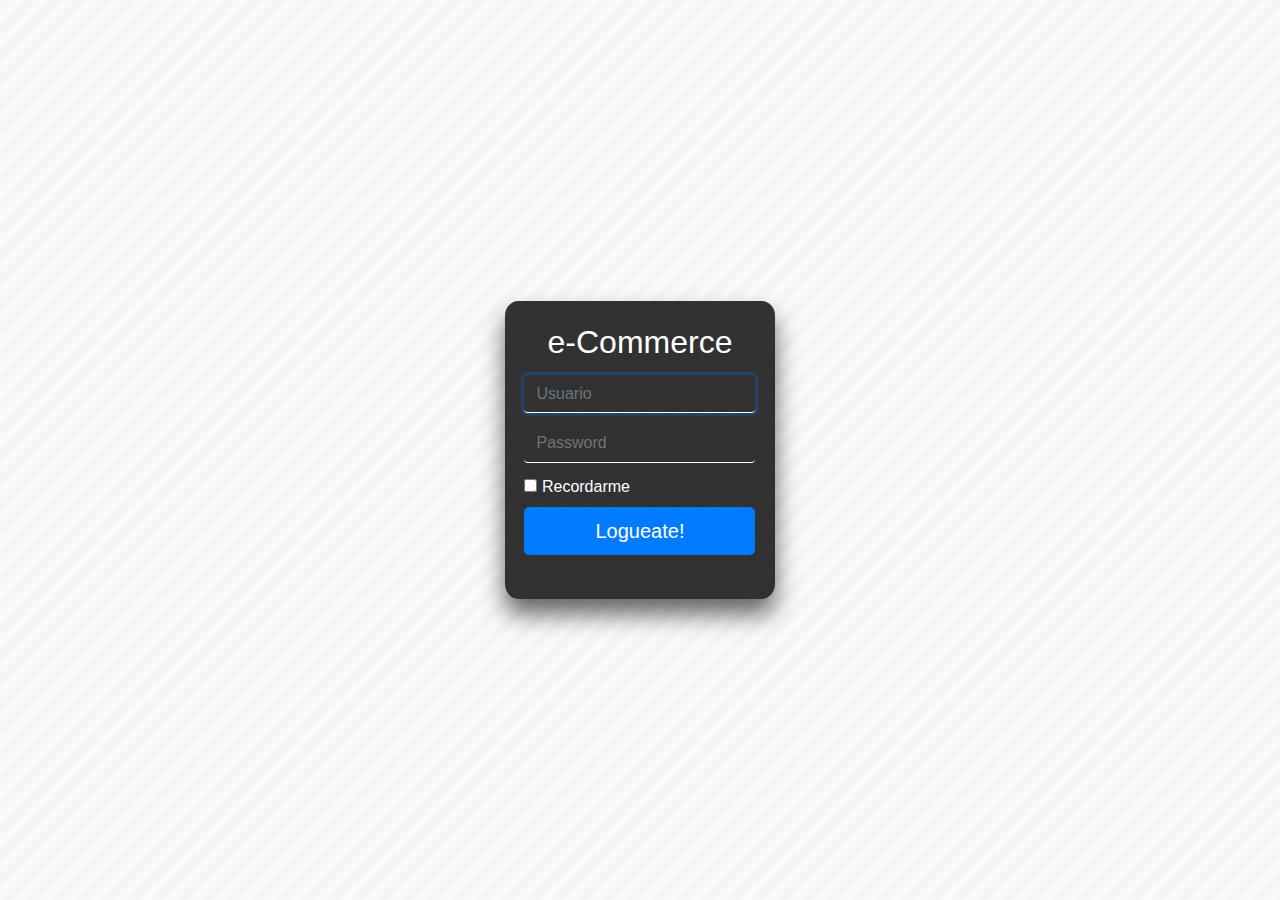
<file: index.html>
<!DOCTYPE html>
<!-- saved from url=(0049)https://getbootstrap.com/docs/4.3/examples/album/ -->
<html lang="en">

<head>
  <meta http-equiv="Content-Type" content="text/html; charset=UTF-8">
  <meta name="viewport" content="width=device-width, initial-scale=1, shrink-to-fit=no">
  <meta name="description" content="">
  <title>eMercado - Todo lo que busques está aquí</title>
  <link rel="shortcut icon" type="image/x-icon" href="favicon.ico">

  <link rel="canonical" href="https://getbootstrap.com/docs/4.3/examples/album/">
  <link href="https://fonts.googleapis.com/css?family=Raleway:300,300i,400,400i,700,700i,900,900i" rel="stylesheet">

  <!-- Google Auth -->
  <script src="https://apis.google.com/js/platform.js" async defer></script>
  <meta name="google-signin-client_id" content="207878285034-a4b2l36mtlsr2lq2bp55qqofasdkmn3q.apps.googleusercontent.com">

  <!-- Bootstrap core CSS -->
  <link href="css/bootstrap.min.css" rel="stylesheet">
  <link href="css/loginStyles.css" rel="stylesheet">

</head>
<body>
  <div class="container-fluid bg">
    <div class="row">
      <div class="col-md-4 col-sm-4 col-sx-12"></div>
      <div class="col-md-4 col-sm-4 col-sx-12">
        <div id="centerLogin">
          <form class="form-signin">
            <h2>e-Commerce</h2>
            <label for="user" class="sr-only">Usuario</label>
            <input type="text" id="user" class="form-control" placeholder="Usuario" required autofocus>
            <label for="pass" class="sr-only">Password</label>
            <input type="password" id="pass" class="form-control" placeholder="Password" required>
            <div class="checkbox mb-3">
              <label>
                <input type="checkbox" value="remember-me"> Recordarme
              </label>
              <button class="btn btn-lg btn-primary btn-block" type="submit">Logueate!</button>
            <div class="g-signin2 d-flex justify-content-center mt-2" data-onsuccess="onSignIn" data-theme="dark"></div>
          </form>
          </div>
        </div>     
      </div>
      <div class="col-md-4 col-sm-4 col-sx-12"></div>   
      </div>
    </div>
  </div>
  <script src="js/jquery-3.4.1.min.js"></script>
  <script src="js/init.js"></script>
  <script src="js/login.js"></script>
</body>
</html>
</file>
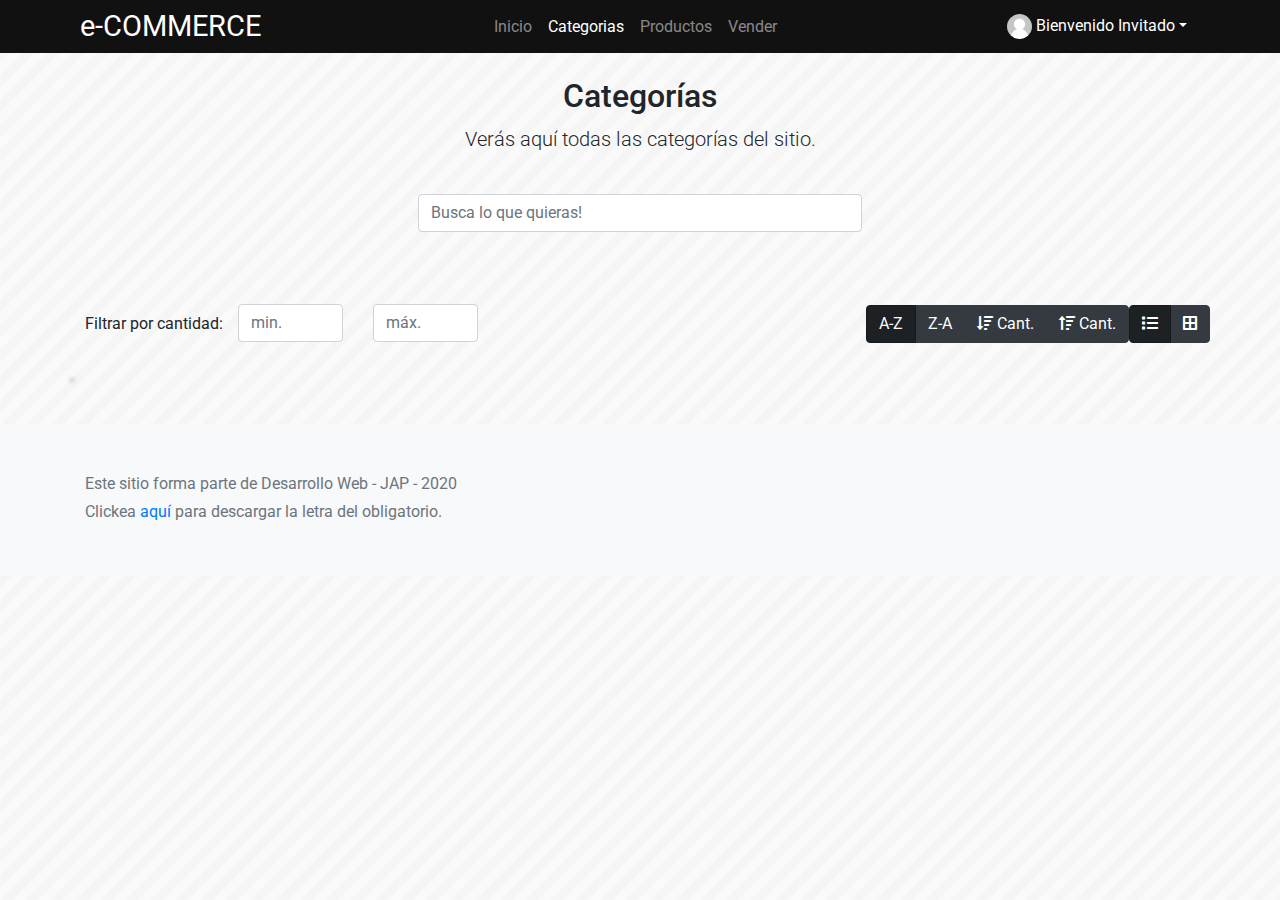
<file: categories.html>
<!DOCTYPE html>
<!-- saved from url=(0049)https://getbootstrap.com/docs/4.3/examples/album/ -->
<html lang="en">

<head>
  <meta http-equiv="Content-Type" content="text/html; charset=UTF-8">
  <meta name="viewport" content="width=device-width, initial-scale=1, shrink-to-fit=no">
  <meta name="description" content="">
  <title>eMercado - Todo lo que busques está aquí</title>
  <link rel="shortcut icon" type="image/x-icon" href="favicon.ico">

  <link rel="canonical" href="https://getbootstrap.com/docs/4.3/examples/album/">
  <link href="https://fonts.googleapis.com/css?family=Raleway:300,300i,400,400i,700,700i,900,900i" rel="stylesheet">
  <link href="css/font-awesome.min.css" rel="stylesheet">

  <!-- Google Auth -->
  <script src="https://apis.google.com/js/platform.js" async defer></script>
  <meta name="google-signin-client_id"
    content="207878285034-a4b2l36mtlsr2lq2bp55qqofasdkmn3q.apps.googleusercontent.com">

  <link href="css/bootstrap.min.css" rel="stylesheet">
  <link href="css/styles.css" rel="stylesheet">
</head>

<body>
  <header id="header" class="d-flex justify-content-around sticky-top site-header">
    <nav id="navbar" class="navbar navbar-expand-lg navbar-dark bg-dark pl-0 pt-0 pr-0 pb-0">
    </nav>
  </header>
  <main role="main" class="pb-5">
    <div class="container">
      <div class="text-center p-4">
        <h2>Categorías</h2>
        <p class="lead">Verás aquí todas las categorías del sitio.</p>
      </div>
    </div>
    <div class="container">
      <div class="pl-0 d-flex justify-content-center">
        <input class="form-control" type="search" id="searchBar" style="width:40%" placeholder="Busca lo que quieras!"></input>
      </div>
      <br>
      <div class="row justify-content-around mb-2">
        <div class="row col-lg-6 col-md-12 col-sm-12 pt-5">
          <p class="font-weight-normal text-right my-2">Filtrar por cantidad: </p>
          <div class="col-3">
            <input class="form-control" type="number" placeholder="min." id="rangeFilterCountMin">
          </div>
          <div class="col-3">
            <input class="form-control" type="number" placeholder="máx." id="rangeFilterCountMax">
          </div>
          <div class="col-3">
            <div class="btn-group" role="group">
              <button class="btn btn-link btn-sm my-1" id="clearRangeFilter" style="display:none;"><i class="fa fa-times-circle fa-lg" id="filterButton"></i></button>
            </div>
          </div>
        </div>
        <div class="row col-lg-6 col-md-12 col-sm-12 justify-content-end align-items-center pt-4 pr-0">
          <div class="btn-group btn-group-toggle" data-toggle="buttons">
            <label class="btn btn-dark active" id="sortAsc">
              <input type="radio" name="options" autocomplete="off" checked>A-Z
            </label>
            <label class="btn btn-dark" id="sortDesc">
              <input type="radio" name="options" autocomplete="off">Z-A
            </label>
            <label class="btn btn-dark" id="sortDescByCount">
              <input type="radio" name="options" autocomplete="off"><i class="fas fa-sort-amount-down mr-1"></i>Cant.
            </label>
            <label class="btn btn-dark" id="sortAscByCount">
              <input type="radio" name="options" autocomplete="off"><i class="fas fa-sort-amount-up mr-1"></i>Cant.
            </label>
          </div>
          <div class="btn-group btn-group-toggle" data-toggle="buttons">
            <label class="btn btn-dark active" id="sortList">
              <input type="radio" name="options" autocomplete="off"><i class="fas fa-list"></i>
            </label>
            <label class="btn btn-dark" id="sortGrid">
              <input type="radio" name="options" autocomplete="off"><i class="fas fa-border-all"></i>
            </label>
          </div>
        </div>
      </div>
    </div>
    <div class="container">
      <div class="row">
        <div class="containerList container-info" id="cat-list-container">
        </div>
      </div>
    </div>
  </main>
  <footer class="text-muted bg-light">
    <div class="container">
      <p class="float-right">
        <a id="top"></a>
      </p>
      <p>Este sitio forma parte de Desarrollo Web - JAP - 2020</p>
      <p>Clickea <a target="_blank" href="Letra.pdf">aquí</a> para descargar la letra del obligatorio.</p>
    </div>
  </footer>
  <div id="spinner-wrapper">
    <div class="lds-ring">
      <div></div>
      <div></div>
      <div></div>
      <div></div>
    </div>
  </div>
  <script src="js/jquery-3.4.1.min.js"></script>
  <script src="js/bootstrap.bundle.min.js"></script>
  <script src="js/init.js"></script>
  <script src="js/categories.js"></script>
  <script src="js/navbar.js"></script>
</body>

</html>
</file>
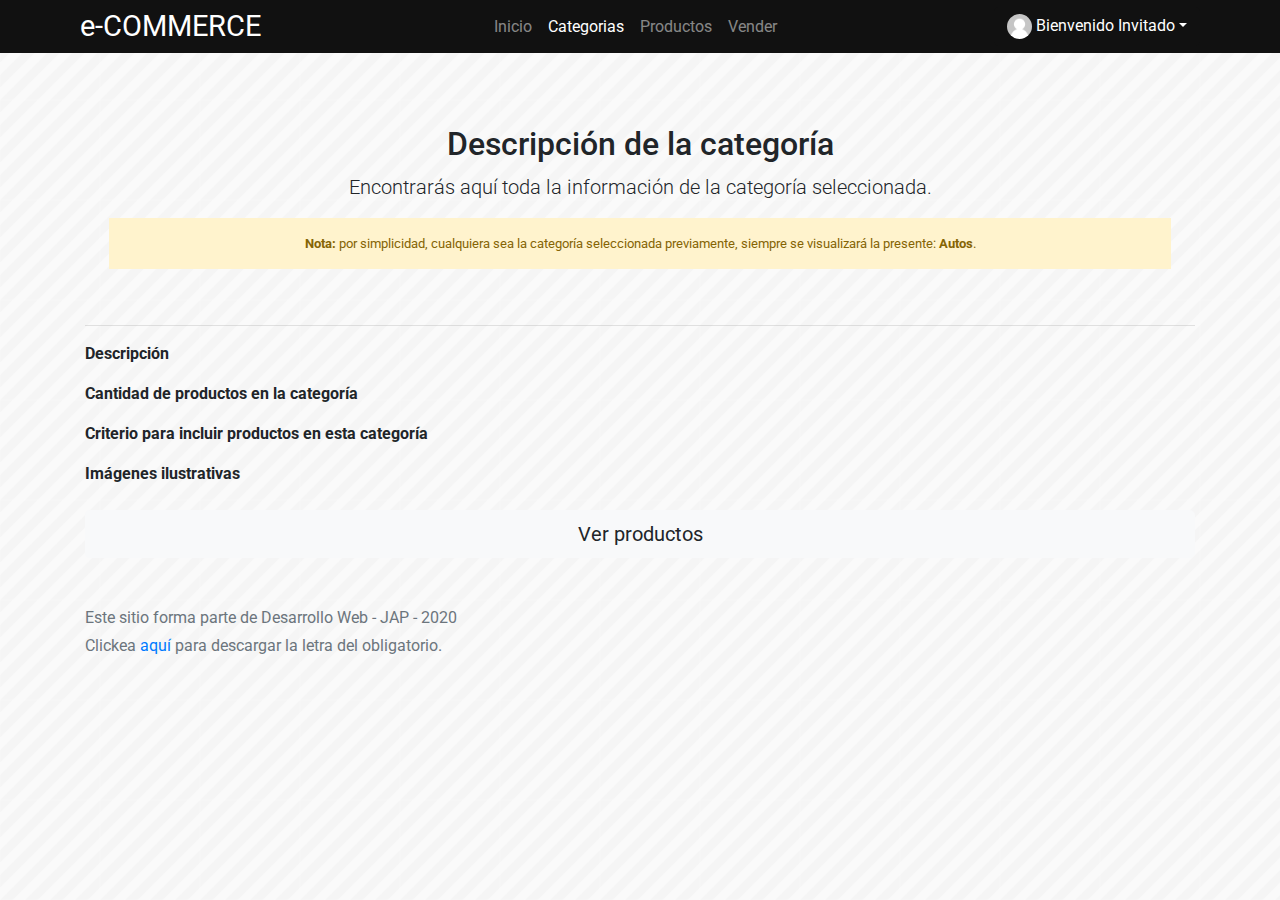
<file: category-info.html>
<!DOCTYPE html>
<!-- saved from url=(0049)https://getbootstrap.com/docs/4.3/examples/album/ -->
<html lang="en">

<head>
  <meta http-equiv="Content-Type" content="text/html; charset=UTF-8">
  <meta name="viewport" content="width=device-width, initial-scale=1, shrink-to-fit=no">
  <meta name="description" content="">
  <title>eMercado - Todo lo que busques está aquí</title>
  <link rel="shortcut icon" type="image/x-icon" href="favicon.ico">

  <link rel="canonical" href="https://getbootstrap.com/docs/4.3/examples/album/">
  <link href="https://fonts.googleapis.com/css?family=Raleway:300,300i,400,400i,700,700i,900,900i" rel="stylesheet">
  <!-- Bootstrap core CSS -->
  <link href="css/bootstrap.min.css" rel="stylesheet">
  <link href="css/styles.css" rel="stylesheet">
</head>

<body>
  <header id="header" class="d-flex justify-content-around sticky-top site-header">
    <nav id="navbar" class="navbar navbar-expand-lg navbar-dark bg-dark pl-0 pt-0 pr-0 pb-0">
    </nav>
  </header>
  <main role="main">
    <div class="container mt-5">
      <div class="text-center p-4">
        <h2>Descripción de la categoría</h2>
        <p class="lead">Encontrarás aquí toda la información de la categoría seleccionada.</p>
        <p class="small alert-warning py-3"><strong>Nota: </strong>por simplicidad, cualquiera sea la categoría
          seleccionada previamente, siempre se visualizará la presente: <strong>Autos</strong>.</p>
      </div>
      <h3 id="categoryName"></h3>
      <hr class="my-3">
      <dl>
        <dt>Descripción</dt>
        <dd>
          <p id="categoryDescription"></p>
        </dd>

        <dt>Cantidad de productos en la categoría</dt>
        <dd>
          <p id="productCount"></p>
        </dd>

        <dt>Criterio para incluir productos en esta categoría</dt>
        <dd>
          <p id="productCriteria"></p>
        </dd>

        <dt>Imágenes ilustrativas</dt>
        <dd>
          <div class="row text-center text-lg-left pt-2" id="productImagesGallery">
          </div>
        </dd>
      </dl>
      <a type="button" class="btn btn-light btn-lg btn-block" href="products.html">Ver productos</a>
    </div>
  </main>
  <footer class="text-muted">
    <div class="container">
      <p class="float-right">
        <a id="top"></a>
      </p>
      <p>Este sitio forma parte de Desarrollo Web - JAP - 2020</p>
      <p>Clickea <a target="_blank" href="Letra.pdf">aquí</a> para descargar la letra del obligatorio.</p>
    </div>
  </footer>
  <div id="spinner-wrapper">
    <div class="lds-ring">
      <div></div>
      <div></div>
      <div></div>
      <div></div>
    </div>
  </div>
  <script src="js/jquery-3.4.1.min.js"></script>
  <script src="js/bootstrap.bundle.min.js"></script>
  <script src="js/init.js"></script>
  <script src="js/category-info.js"></script>
  <script src="js/navbar.js"></script>
</body>

</html>
</file>
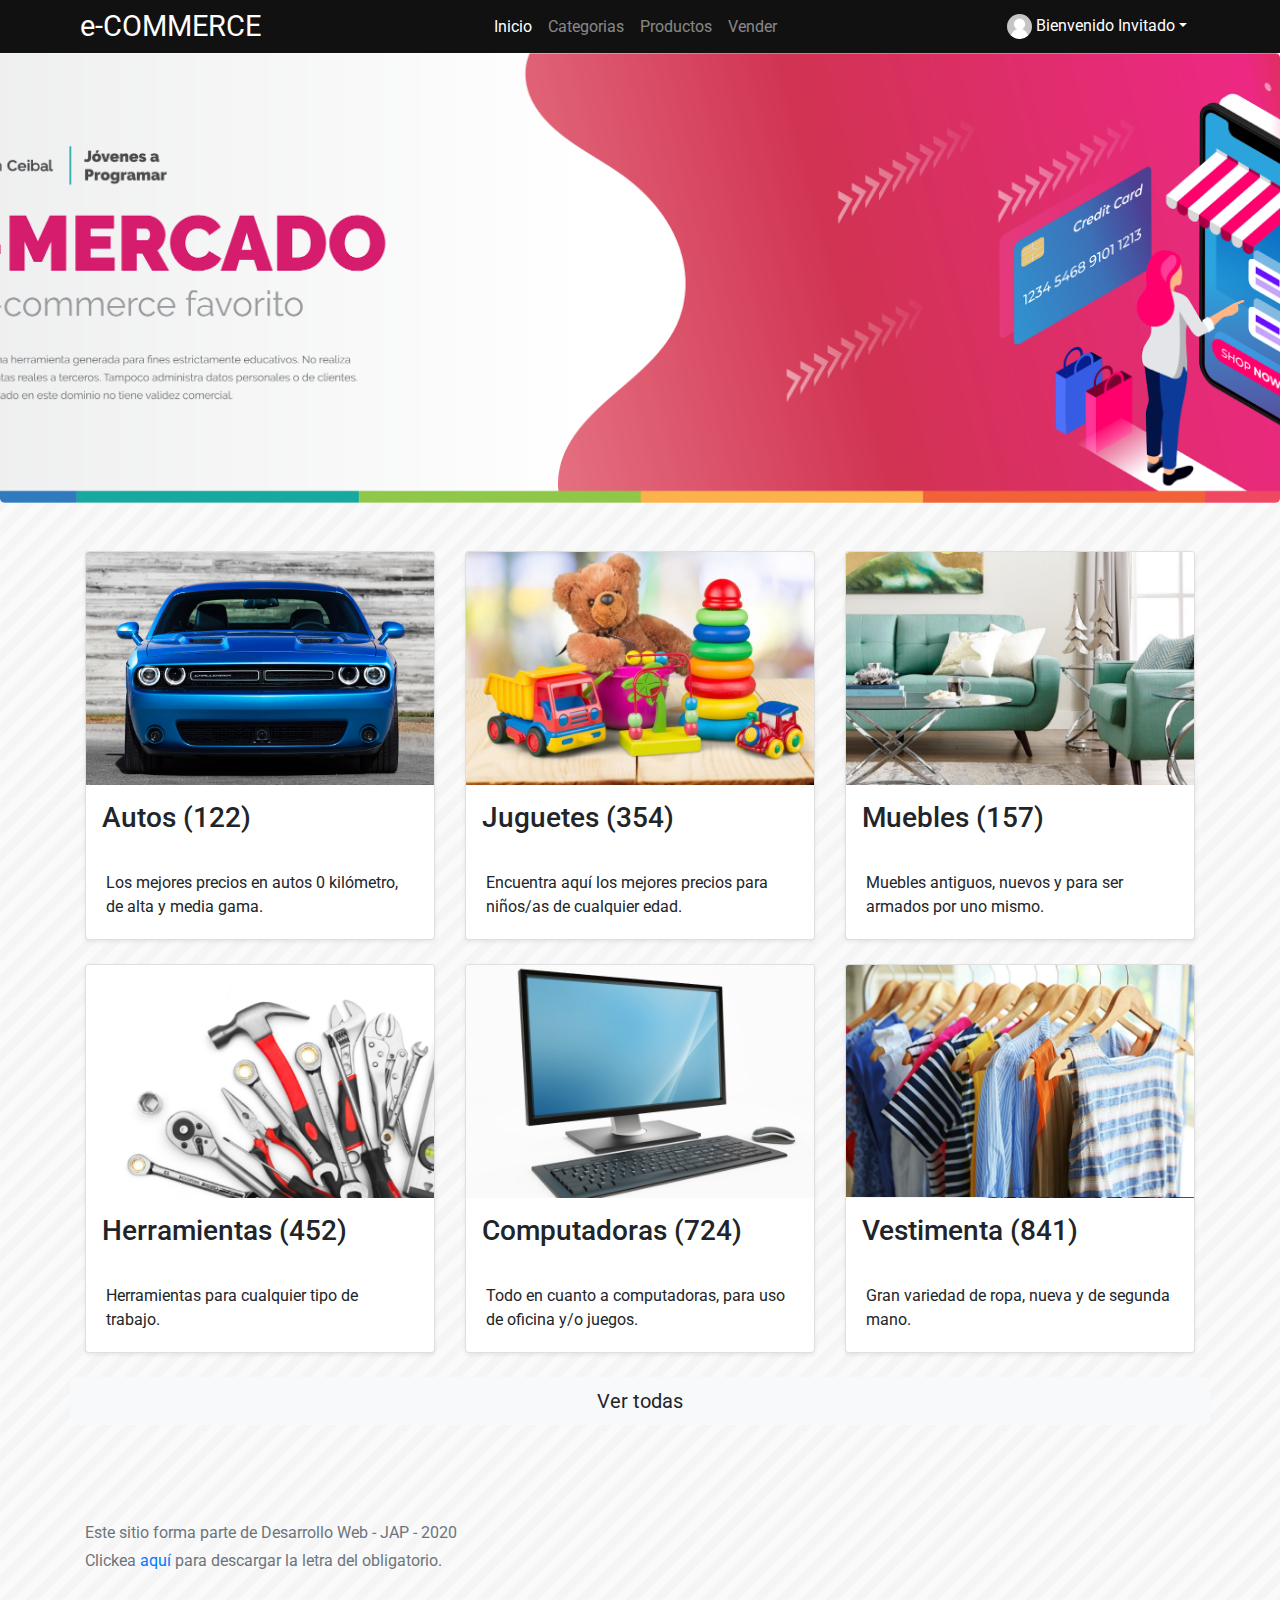
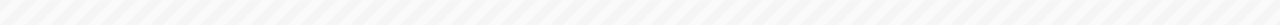
<file: home.html>
<!DOCTYPE html>
<!-- saved from url=(0049)https://getbootstrap.com/docs/4.3/examples/album/ -->
<html lang="en">
  <head>
    <meta http-equiv="Content-Type" content="text/html; charset=UTF-8">
    <meta name="viewport" content="width=device-width, initial-scale=1, shrink-to-fit=no">
    <meta name="description" content="">
    <title>eMercado - Todo lo que busques está aquí</title>
    <link rel="shortcut icon" type="image/x-icon" href="favicon.ico">

    <link rel="canonical" href="https://getbootstrap.com/docs/4.3/examples/album/">
    <link href="https://fonts.googleapis.com/css?family=Raleway:300,300i,400,400i,700,700i,900,900i" rel="stylesheet">
    <link href="css/font-awesome.min.css" rel="stylesheet">
    
    <!-- Bootstrap core CSS -->
    <link href="css/bootstrap.min.css" rel="stylesheet">
    <link href="css/styles.css" rel="stylesheet">
  </head>
  <body>
    <header id="header" class="d-flex justify-content-around sticky-top site-header">
      <nav id="navbar" class="navbar navbar-expand-lg navbar-dark bg-dark pl-0 pt-0 pr-0 pb-0">
      </nav>
    </header>
    <main role="main">
      <section class="jumbotron text-center">
        <div class="m-5">
          <h1></h1>
        </div>
      </section>
      <div class="album py-5">
        <div class="container">     
          <div class="row">
            <div class="col-md-4">
              <a href="categories.html" class="card mb-4 shadow-sm custom-card">
                <img class="bd-placeholder-img card-img-top"  src="img/cat1.jpg">
                <h3 class="m-3">Autos (122)</h3>
                <div class="card-body">
                  <p class="card-text">Los mejores precios en autos 0 kilómetro, de alta y media gama.</p>
                </div>
              </a>
            </div>
            <div class="col-md-4">
                <a href="categories.html" class="card mb-4 shadow-sm custom-card">
                  <img class="bd-placeholder-img card-img-top" src="img/cat2.jpg">
                  <h3 class="m-3">Juguetes (354)</h3>
                  <div class="card-body">
                    <p class="card-text">Encuentra aquí los mejores precios para niños/as de cualquier edad.</p>
                  </div>
                </a>
            </div>
            <div class="col-md-4">
                <a href="categories.html" class="card mb-4 shadow-sm custom-card">
                  <img class="bd-placeholder-img card-img-top" src="img/cat3.jpg">
                  <h3 class="m-3">Muebles (157)</h3>
                  <div class="card-body">
                    <p class="card-text">Muebles antiguos, nuevos y para ser armados por uno mismo.</p>
                  </div>
                </a>
            </div>
            <div class="col-md-4">
                <a href="categories.html" class="card mb-4 shadow-sm custom-card">
                  <img class="bd-placeholder-img card-img-top" src="img/cat4.jpg">
                  <h3 class="m-3">Herramientas (452)</h3>
                  <div class="card-body">
                    <p class="card-text">Herramientas para cualquier tipo de trabajo.</p>
                  </div>
                </a>
            </div>
            <div class="col-md-4">
                <a href="categories.html" class="card mb-4 shadow-sm custom-card">
                  <img class="bd-placeholder-img card-img-top" src="img/cat5.jpg">
                  <h3 class="m-3">Computadoras (724)</h3>
                  <div class="card-body">
                    <p class="card-text">Todo en cuanto a computadoras, para uso de oficina y/o juegos.</p>
                  </div>
                </a>
            </div>
            <div class="col-md-4">
                <a href="categories.html" class="card mb-4 shadow-sm custom-card">
                  <img class="bd-placeholder-img card-img-top" src="img/cat6.jpg">
                  <h3 class="m-3">Vestimenta (841)</h3>
                  <div class="card-body">
                    <p class="card-text">Gran variedad de ropa, nueva y de segunda mano.</p>
                  </div>
                </a>
            </div>
          </div>
          <div class="row">
              <a type="button" class="btn btn-light btn-lg btn-block" href="categories.html">Ver todas</a>
          </div>
        </div>
      </div>
    </main>
    <footer class="text-muted">
      <div class="container">
        <p class="float-right">
          <a id="top"></a>
        </p>
        <p>Este sitio forma parte de Desarrollo Web - JAP - 2020</p>
        <p>Clickea <a target="_blank" href="Letra.pdf">aquí</a> para descargar la letra del obligatorio.</p>
      </div>
    </footer>
    <script src="js/jquery-3.4.1.min.js"></script>
    <script src="js/bootstrap.bundle.min.js"></script>
    <script src="js/init.js"></script>
    <script src="js/navbar.js"></script>
  </body>
</html>
</file>
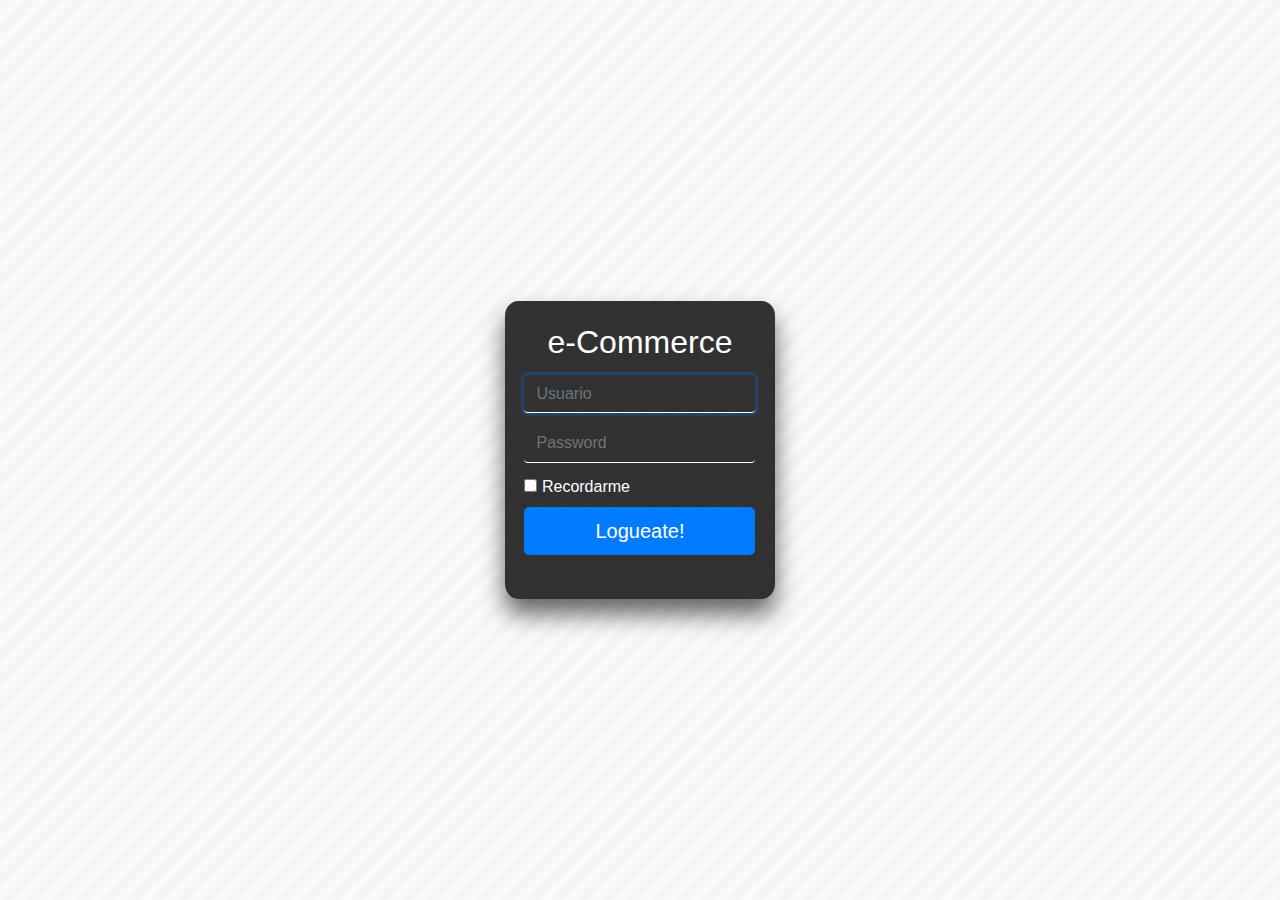
<file: my-profile.html>
<!DOCTYPE html>
<!-- saved from url=(0049)https://getbootstrap.com/docs/4.3/examples/album/ -->
<html lang="en">

<head>
  <meta http-equiv="Content-Type" content="text/html; charset=UTF-8">

  <meta name="viewport" content="width=device-width, initial-scale=1, shrink-to-fit=no">
  <meta name="description" content="">
  <title>eMercado - Todo lo que busques está aquí</title>
  <link rel="shortcut icon" type="image/x-icon" href="favicon.ico">

  <link rel="canonical" href="https://getbootstrap.com/docs/4.3/examples/album/">
  <link href="https://fonts.googleapis.com/css?family=Raleway:300,300i,400,400i,700,700i,900,900i" rel="stylesheet">
  <link href="css/font-awesome.min.css" rel="stylesheet">

  <style>
    .bd-placeholder-img {
      font-size: 1.125rem;
      text-anchor: middle;
      -webkit-user-select: none;
      -moz-user-select: none;
      -ms-user-select: none;
      user-select: none;
    }

    @media (min-width: 768px) {
      .bd-placeholder-img-lg {
        font-size: 3.5rem;
      }
    }
  </style>
  <link href="css/bootstrap.min.css" rel="stylesheet">
  <link href="css/styles.css" rel="stylesheet">
  <link href="css/profile.css" rel="stylesheet">
  <link href="css/dropzone.css" rel="stylesheet">
</head>

<body>
  <header id="header" class="d-flex justify-content-around sticky-top site-header">
    <nav id="navbar" class="navbar navbar-expand-lg navbar-dark bg-dark pl-0 pt-0 pr-0 pb-0">
    </nav>
  </header>
  <div class="container p-5 d-flex justify-content-center">
    <div class="row container-info pb-5 pt-3 d-flex justify-content-around">
      <div class="col-lg-5">
        <div class="form-group d-flex justify-content-center">
          <img src="img/img_avatar4.png" id="img-profile" class="img-profile" alt="">
        </div>
        <div class="input-group">
          <div class="form-group col-12 d-flex">
            <input type="text" class="form-control col-11" placeholder="Url para el avatar." id="profilePic">
            <div class="input-group-append col-1" id="cleaProfilePic" style="display:none;">
              <span class="btn btn-danger"><span class="fa fa-times"></span></span>
            </div>
          </div>
        </div>
        <div class="form-group d-flex justify-content-center flex-wrap">
          <div class="row ml-1 text-center">
            <h5> <b> También puede subir su propia imagen:</b></h5>
            <div class="col-12 mb-2"></div>
            <input type="file" id="fileInput">
            <div class="col-12 mt-3"></div>
            <small class="col-12" style="color:red">Si sube una imagen sobreescribirá el campo de arriba.</small>
          </div>
          <div class="d-flex flex-wrap justify-content-center mt-5">
            <h4 class="col-12 text-center">Preview del avatar subido:</h4>
            <canvas id="canvas"></canvas>
          </div>
        </div>
      </div>
      <div class="col-lg-6">
        <form id="needs-validation" novalidate>
        <div class="form-group">
          <label for="names">
            Nombres:</label>
          <input type="text" class="form-control" id="names" placeholder="Ingrese sus nombres" required
            pattern="^[a-zA-Z ]+" autofocus />
          <span class="invalid-feedback">Campo inválido.</span>
        </div>
        <div class="form-group">
          <label for="surnames">
            Apellidos:</label>
          <input type="text" class="form-control" id="surnames" placeholder="Ingrese sus apellidos" required
            pattern="^[a-zA-Z]+" autofocus />
          <span class="invalid-feedback">Campo inválido.</span>
        </div>
        <div class="form-group">
          <label for="date">
            Fecha de nacimiento:</label>
          <input type="text" class="form-control date" id="date" placeholder="Inserte su fecha de nacimiento"
            pattern="^(19[0-9][0-9]|20[0-4][0-9]|2050)[-/](0?[1-9]|1[0-2])[-/](0?[1-9]|[12][0-9]|3[01])$" autofocus
            required />
          <span class="invalid-feedback">Campo inválido. AAAA/MM/DD</span>
        </div>
        <div class="form-group">
          <label for="email">
            Email:</label>
          <input type="email" class="form-control" id="email" placeholder="Ingrese su email" required
            pattern="[a-z0-9._%+-]+@[a-z0-9.-]+\.[a-z]{2,4}$" autofocus />
          <span class="invalid-feedback">Campo inválido.</span>
        </div>
        <div class="form-group">
          <label for="phoneNumber">
            Número de teléfono:</label>
          <input type="text" class="form-control" id="phoneNumber" placeholder="Ingrese su número de teléfono"
            pattern="^[0-9]+" autofocus required />
          <span class="invalid-feedback">Campo inválido.</span>
        </div>
        <button type="submit" id="saveChanges" class="btn btn-dark col-12"> Guardar cambios </button>
        </form>
      </div>
    </div>
  </div>
  <footer class="text-muted bg-light">
    <div class="container">
      <p>Este sitio forma parte de Desarrollo Web - JAP - 2020</p>
      <p>Clickea <a target="_blank" href="Letra.pdf">aquí</a> para descargar la letra del obligatorio.</p>
    </div>
  </footer>
  <div class="alert fade alert-success" role="alert" id="alertResult">
    <span id="resultSpan"></span>
    <button type="button" id="alertDismiss" class="close" data-dismiss="alert" aria-label="Close">
      <span aria-hidden="true">&times;</span>
    </button>
  </div>
  <div id="spinner-wrapper">
    <div class="lds-ring">
      <div></div>
      <div></div>
      <div></div>
      <div></div>
    </div>
  </div>
  <script src="js/jquery-3.4.1.min.js"></script>
  <script src="js/bootstrap.bundle.min.js"></script>
  <script src="js/dropzone.js"></script>
  <script src="js/init.js"></script>
  <script src="js/my-profile.js"></script>
  <script src="js/navbar.js"></script>
  <a id="top"></a>
</body>

</html>
</file>
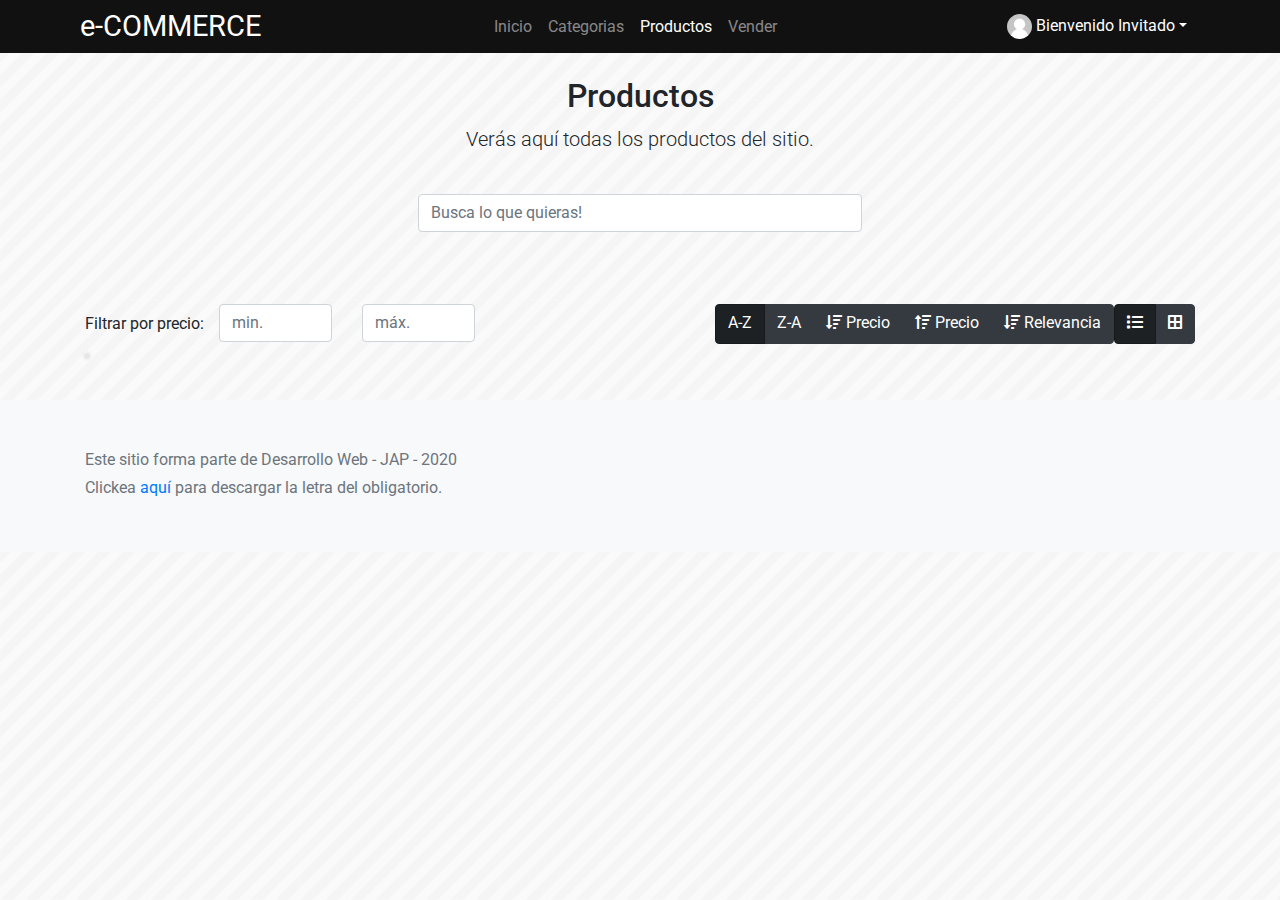
<file: products.html>
<!DOCTYPE html>
<!-- saved from url=(0049)https://getbootstrap.com/docs/4.3/examples/album/ -->
<html lang="en">

<head>
  <meta http-equiv="Content-Type" content="text/html; charset=UTF-8">
  <meta name="viewport" content="width=device-width, initial-scale=1, shrink-to-fit=no">
  <meta name="description" content="">
  <title>eMercado - Todo lo que busques está aquí</title>
  <link rel="shortcut icon" type="image/x-icon" href="favicon.ico">

  <link rel="canonical" href="https://getbootstrap.com/docs/4.3/examples/album/">
  <link href="https://fonts.googleapis.com/css?family=Raleway:300,300i,400,400i,700,700i,900,900i" rel="stylesheet">
  <link href="css/font-awesome.min.css" rel="stylesheet">

  <link href="css/bootstrap.min.css" rel="stylesheet">
  <link href="css/styles.css" rel="stylesheet">
</head>

<body>
  <header id="header" class="d-flex justify-content-around sticky-top site-header">
    <nav id="navbar" class="navbar navbar-expand-lg navbar-dark bg-dark pl-0 pt-0 pr-0 pb-0">
    </nav>
  </header>
  <main role="main" class="pb-5">
    <div class="container">
      <div class="text-center p-4">
        <h2>Productos</h2>
        <p class="lead">Verás aquí todas los productos del sitio.</p>
      </div>
    </div>
    <div class="container">
      <div class="pl-0 d-flex justify-content-center">
        <input class="form-control ml-0" type="search" id="searchBar" style="width:40%"
          placeholder="Busca lo que quieras!"></input>
      </div>
      <br>
      <div class="row justify-content-around mb-2">
        <div class="row col-lg-6 col-md-12 col-sm-12 pt-5">
          <p class="font-weight-normal text-right my-2">Filtrar por precio: </p>
          <div class="col">
            <input class="form-control" type="number" placeholder="min." id="rangeFilterCountMin">
          </div>
          <div class="col">
            <input class="form-control" type="number" placeholder="máx." id="rangeFilterCountMax">
          </div>
          <div class="col-3 p-0">
            <div class="btn-group" role="group">
              <button class="btn btn-link btn-sm my-1" id="clearRangeFilter" style="display:none;"><i class="fa fa-times-circle fa-lg" id="filterButton"></i></button>
            </div>
          </div>
        </div>
        <div class="row col-lg-6 col-md-12 col-sm-12 pt-5 justify-content-end">
          <div class="btn-group btn-group-toggle" data-toggle="buttons">
            <label class="btn btn-dark active" id="sortAsc">
              <input type="radio" name="options" autocomplete="off" checked>A-Z
            </label>
            <label class="btn btn-dark" id="sortDesc">
              <input type="radio" name="options" autocomplete="off">Z-A
            </label>
            <label class="btn btn-dark" id="sortByCostDesc">
              <input type="radio" name="options" autocomplete="off"><i class="fas fa-sort-amount-down mr-1"></i>Precio
            </label>
            <label class="btn btn-dark" id="sortByCostAsc">
              <input type="radio" name="options" autocomplete="off"><i class="fas fa-sort-amount-up mr-1"></i>Precio
            </label>
            <label class="btn btn-dark" id="sortRel">
              <input type="radio" name="options" autocomplete="off"><i
                class="fas fa-sort-amount-down mr-1"></i>Relevancia
            </label>
          </div>
          <div class="btn-group btn-group-toggle" data-toggle="buttons">
            <label class="btn btn-dark active" id="sortList">
              <input type="radio" name="options" autocomplete="off"><i class="fas fa-list"></i>
            </label>
            <label class="btn btn-dark" id="sortGrid">
              <input type="radio" name="options" autocomplete="off"><i class="fas fa-border-all"></i>
            </label>
          </div>
        </div>
      </div>
      <div class="container">
        <div class="row">
          <div class="containerList container-info" id="cat-list-container">
          </div>
        </div>
      </div>
  </main>
  <footer class="text-muted bg-light">
    <div class="container">
      <p class="float-right">
        <a id="top"></a>
      </p>
      <p>Este sitio forma parte de Desarrollo Web - JAP - 2020</p>
      <p>Clickea <a target="_blank" href="Letra.pdf">aquí</a> para descargar la letra del obligatorio.</p>
    </div>
  </footer>
  <div id="spinner-wrapper">
    <div class="lds-ring">
      <div></div>
      <div></div>
      <div></div>
      <div></div>
    </div>
  </div>
  <script src="js/jquery-3.4.1.min.js"></script>
  <script src="js/bootstrap.bundle.min.js"></script>
  <script src="js/init.js"></script>
  <script src="js/products.js"></script>
  <script src="js/navbar.js"></script>
</body>

</html>
</file>
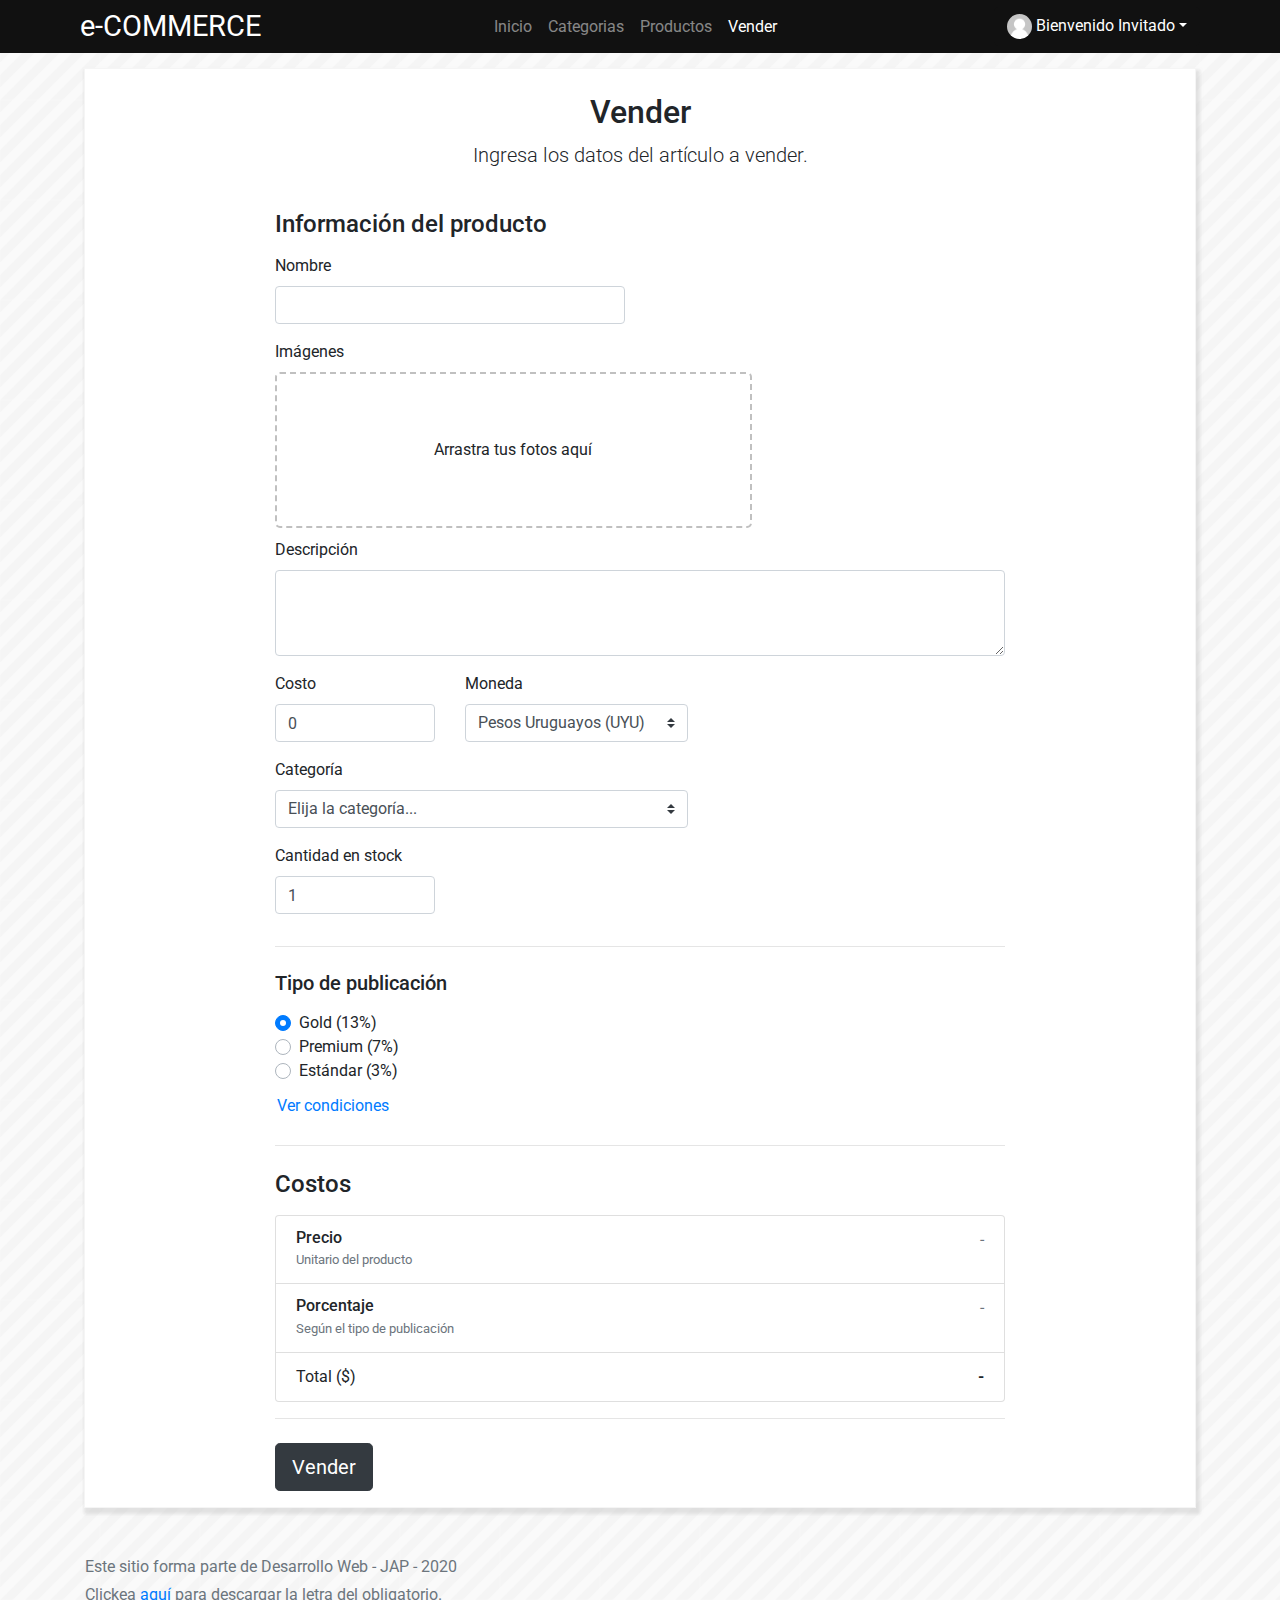
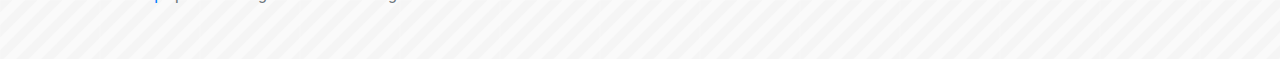
<file: sell.html>
<!DOCTYPE html>
<!-- saved from url=(0049)https://getbootstrap.com/docs/4.3/examples/album/ -->
<html lang="en">

<head>
  <meta http-equiv="Content-Type" content="text/html; charset=UTF-8">

  <meta name="viewport" content="width=device-width, initial-scale=1, shrink-to-fit=no">
  <meta name="description" content="">
  <title>eMercado - Todo lo que busques está aquí</title>
  <link rel="shortcut icon" type="image/x-icon" href="favicon.ico">

  <link href="css/font-awesome.min.css" rel="stylesheet">

  <link rel="canonical" href="https://getbootstrap.com/docs/4.3/examples/album/">
  <link href="https://fonts.googleapis.com/css?family=Raleway:300,300i,400,400i,700,700i,900,900i" rel="stylesheet">

  <style>
    .bd-placeholder-img {
      font-size: 1.125rem;
      text-anchor: middle;
      -webkit-user-select: none;
      -moz-user-select: none;
      -ms-user-select: none;
      user-select: none;
    }

    @media (min-width: 768px) {
      .bd-placeholder-img-lg {
        font-size: 3.5rem;
      }
    }
  </style>
  <link href="css/bootstrap.min.css" rel="stylesheet">
  <link href="css/styles.css" rel="stylesheet">
  <link href="css/dropzone.css" rel="stylesheet">
</head>

<body>
  <header id="header" class="d-flex justify-content-around sticky-top site-header">
    <nav id="navbar" class="navbar navbar-expand-lg navbar-dark bg-dark pl-0 pt-0 pr-0 pb-0">
    </nav>
  </header>
  <div class="container mt-3">
    <div class="container-info">
      <div class="text-center p-4">
        <h2>Vender</h2>
        <p class="lead">Ingresa los datos del artículo a vender.</p>
      </div>
      <div class="row justify-content-md-center">
        <div class="col-md-8 order-md-1">
          <h4 class="mb-3">Información del producto</h4>
          <form class="needs-validation" id="sell-info">
            <div class="row">
              <div class="col-md-6 mb-3">
                <label for="productName">Nombre</label>
                <input type="text" class="form-control" id="productName" placeholder="" value="">
                <div class="invalid-feedback">
                  Ingresa un nombre
                </div>
              </div>
            </div>
            <div class="row">
              <div class="col-md-8 order-md-1">
                <label for="zip">Imágenes</label>
                <div class="needsclick dz-clickable" id="file-upload">
                  <div class="dz-message needsclick">
                    Arrastra tus fotos aquí<br>
                  </div>
                </div>
              </div>
            </div>
            <div class="row">
              <div class="col-md-12 mb-3">
                <label for="productDescription">Descripción</label>
                <textarea class="form-control" id="productDescription" rows="3"></textarea>
              </div>
            </div>
            <div class="row">
              <div class="col-md-3 mb-3">
                <label for="zip">Costo</label>
                <input type="number" class="form-control" id="productCostInput" placeholder="" required="" value="0"
                  min="0">
                <div class="invalid-feedback">
                  El costo debe ser mayor que 0.
                </div>
              </div>
              <div class="col-md-4 mb-3">
                <label for="state">Moneda</label>
                <select class="custom-select d-block w-100" id="productCurrency" required="">
                  <option selected>Pesos Uruguayos (UYU)</option>
                  <option>Dólares (USD)</option>
                </select>
                <div class="invalid-feedback">
                  Ingresa una categoría válida.
                </div>
              </div>
            </div>
            <div class="row">
              <div class="col-md-7 mb-3">
                <label for="state">Categoría</label>
                <select class="custom-select d-block w-100" id="productCategory">
                  <option value="">Elija la categoría...</option>
                  <option>Autos</option>
                  <option>Juguetes</option>
                  <option>Muebles</option>
                  <option>Herramientas</option>
                  <option>Computadoras</option>
                  <option>Vestimenta</option>
                </select>
                <div class="invalid-feedback">
                  Por favor ingresa una categoría válida.
                </div>
              </div>
            </div>
            <div class="row">
              <div class="col-md-3 mb-3">
                <label for="productCountInput">Cantidad en stock</label>
                <input type="number" class="form-control" id="productCountInput" placeholder="" required="" value="1"
                  min="0">
                <div class="invalid-feedback">
                  La cantidad es requerida.
                </div>
              </div>
            </div>
            <hr class="mb-4">
            <h5 class="mb-3">Tipo de publicación</h5>
            <div class="d-block my-3">
              <div class="custom-control custom-radio">
                <input id="goldradio" name="publicationType" type="radio" class="custom-control-input" checked=""
                  required="">
                <label class="custom-control-label" for="goldradio">Gold (13%)</label>
              </div>
              <div class="custom-control custom-radio">
                <input id="premiumradio" name="publicationType" type="radio" class="custom-control-input" required="">
                <label class="custom-control-label" for="premiumradio">Premium (7%)</label>
              </div>
              <div class="custom-control custom-radio">
                <input id="standardradio" name="publicationType" type="radio" class="custom-control-input" required="">
                <label class="custom-control-label" for="standardradio">Estándar (3%)</label>
              </div>
              <div class="row">
                <button type="button" class="m-1 btn btn-link" data-toggle="modal" data-target="#contidionsModal">Ver
                  condiciones</button>
              </div>
            </div>
            <hr class="mb-4">
            <h4 class="mb-3">Costos</h4>
            <ul class="list-group mb-3">
              <li class="list-group-item d-flex justify-content-between lh-condensed">
                <div>
                  <h6 class="my-0">Precio</h6>
                  <small class="text-muted">Unitario del producto</small>
                </div>
                <span class="text-muted" id="productCostText">-</span>
              </li>
              <li class="list-group-item d-flex justify-content-between lh-condensed">
                <div>
                  <h6 class="my-0">Porcentaje</h6>
                  <small class="text-muted">Según el tipo de publicación</small>
                </div>
                <span class="text-muted" id="comissionText">-</span>
              </li>
              <li class="list-group-item d-flex justify-content-between">
                <span>Total ($)</span>
                <strong id="totalCostText">-</strong>
              </li>
            </ul>
            <hr class="mb-4">
            <button class="btn btn-dark btn-lg mb-3" type="submit">Vender</button>
          </form>
        </div>
      </div>
    </div>
  </div>
  <footer class="text-muted">
    <div class="container">
      <p>Este sitio forma parte de Desarrollo Web - JAP - 2020</p>
      <p>Clickea <a target="_blank" href="Letra.pdf">aquí</a> para descargar la letra del obligatorio.</p>
    </div>
  </footer>
  <div class="alert fade" role="alert" id="alertResult">
    <span id="resultSpan"></span>
    <button type="button" class="close" data-dismiss="alert" aria-label="Close">
      <span aria-hidden="true">&times;</span>
    </button>
  </div>

  <div class="modal fade" tabindex="-1" role="dialog" id="contidionsModal">
    <div class="modal-dialog" role="document">
      <div class="modal-content">
        <div class="modal-header">
          <h5 class="modal-title">Condiciones de publicación</h5>
          <button type="button" class="close" data-dismiss="modal" aria-label="Close">
            <span aria-hidden="true">&times;</span>
          </button>
        </div>
        <div class="modal-body">
          <div class="container">
            <div class="row">
              <h5 class="text-warning">Gold (13%)</h5>
              <p class="muted text-justify">Tu producto se verá de forma promocionada en portada, además de las
                condiciones de Premium y Estándar.</p>
            </div>
            <hr>
            <div class="row">
              <h5 class="text-primary">Stándar (7%)</h5>
              <p class="muted text-justify">Se mostrará el producto en los primeros lugares de resultados de búsqueda,
                así cómo cuando se ingrese a la categoría que pertenezca.</p>
            </div>
            <hr>
            <div class="row">
              <h5 class="text-secondary">Estándar (3%)</h5>
              <p class="muted text-justify">El producto se listará en la categoría correspondiente, así como en los
                resultados de búsquedas que coincidan con las palabras claves en el nombre.</p>
            </div>
          </div>
        </div>
        <div class="modal-footer">
          <button type="button" class="btn btn-primary" data-dismiss="modal">Cerrar</button>
        </div>
      </div>
    </div>
  </div>
  <div id="spinner-wrapper">
    <div class="lds-ring">
      <div></div>
      <div></div>
      <div></div>
      <div></div>
    </div>
  </div>
  <script src="js/jquery-3.4.1.min.js"></script>
  <script src="js/bootstrap.bundle.min.js"></script>
  <script src="js/dropzone.js"></script>
  <script src="js/init.js"></script>
  <script src="js/sell.js"></script>
  <script src="js/navbar.js"></script>
  <a id="top"></a>
</body>

</html>
</file>
<file: css/loginStyles.css>
html, body{
    height: 100%;
}

body {
    display: -ms-flexbox;
    display: flex;
    -ms-flex-align: center;
    align-items: center;
    padding-top: 40px;
    padding-bottom: 40px;
    justify-content: center;
    background-image: url("../img/bg.png") !important;
    background-repeat: repeat !important;
}

.signin {
    width: 100%;
    max-width: 330px;
    padding: 15px;
    margin: auto;
}

#centerLogin {
    display:flex;
    justify-content: center;
      
}

form {
    padding: 5% 5% 5% 5%;
    background-color:rgb(0,0,0,0.8);
    box-sizing: border-box;
    box-shadow: 0 15px 25px rgba(0,0,0,0.6);
    border-radius: 5%;
    color: white;
}

form h2 {
    padding: 1% 1% 1% 1%;
    text-align: center;
}

form input {
    margin-top: 5%;
    margin-bottom: 5%;
    background: transparent !important;
    border: none  !important;
    outline: none  !important;
    border-bottom: 1px solid white !important;
    color:white !important;
}
</file>
<file: css/styles.css>
@import url(https://fonts.googleapis.com/css?family=Roboto);

* {
  font-family: 'Roboto';
}


body {
  background-image: url("../img/bg.png");
  background-repeat: repeat;
}

.jumbotron, .card-body, .container, .site-header{
    font-family: 'Raleway', serif !important;
}

.jumbotron .display-4{
    font-weight: bold;
}

.jumbotron {
  height: 50vh;
  padding: 5em inherit;
  margin-bottom: 0;
  background-color: #53C0FB;
  background: url('../img/cover_back.png');
  background-size: cover;
  background-position: center;
  background-repeat: no-repeat;
  color: black;
  font-weight: bold;
}

@media (min-width: 768px) {
  .jumbotron {
    padding-top: 6rem;
    padding-bottom: 6rem;
  }
}

.jumbotron p:last-child {
  margin-bottom: 0;
}

.jumbotron-heading {
  font-weight: 300;
}

.jumbotron .container {
  max-width: 40rem;
  background-color: rgba(255, 255, 255, 0.5);
  border-radius: 10px;
  text-shadow: 1px 1px 2px grey;
}

.jumbotron .lead{
  font-size: 38px;
}

footer {
  padding-top: 3rem;
  padding-bottom: 3rem;
}

footer p {
  margin-bottom: .25rem;
}

.site-header a {
  color: white;
  transition: ease-in-out color .15s;
}

.light-text {
  color: white;
}

.site-header .dropdown-menu a {
  color: black;
}

.dropzone{
  border: 2px dashed #0087F7;
  border-radius: 5px;
  background: white;
}

.alert{
  position: fixed;
  top:80px;
  width: 50%;
  left: 50%;
  transform: translate(-50%, 0);
}

.lds-ring {
  display: inline-block;
  position: relative;
  width: 64px;
  height: 64px;
  top:50%;
  left: 50%;
}
.lds-ring div {
  box-sizing: border-box;
  display: block;
  position: absolute;
  width: 51px;
  height: 51px;
  margin: 6px;
  border: 6px solid #fff;
  border-radius: 50%;
  animation: lds-ring 1.2s cubic-bezier(0.5, 0, 0.5, 1) infinite;
  border-color: #fff transparent transparent transparent;
}
.lds-ring div:nth-child(1) {
  animation-delay: -0.45s;
}
.lds-ring div:nth-child(2) {
  animation-delay: -0.3s;
}
.lds-ring div:nth-child(3) {
  animation-delay: -0.15s;
}
@keyframes lds-ring {
  0% {
    transform: rotate(0deg);
  }
  100% {
    transform: rotate(360deg);
  }
}

#spinner-wrapper{
  position: fixed;
  background-color: rgba(0,0,0,0.5);
  width:100%;
  height: 100%;
  top:0;
  left:0;
  z-index: 1021;
  display: none;
}

a.custom-card {
  transition: .4s ease-in-out;

}

a.custom-card:hover {
  transform:scale(1.05);
}

a.custom-card,
a.custom-card:hover {
  max-height: 390px !important;
  color: inherit;
  text-decoration: inherit;
}

a.custom-card img {
  max-height: 240px !important;
}

.checked {
  color: orange;
}


/* Navbar */

.navbar {
  height: auto;
}

.navbar-brand {
  font-size:1.8rem;
}

.navbar-brand a:hover {
  text-decoration: none !important;
}

.navbar ul{
  font-size:1.2rem;
}

.navbar-nav{
  flex: 1;
  margin: auto !important;
  display: flex;
  justify-content: center;
}

#navbar{
  width: 100% !important;
  max-width: 70rem !important;
  background:#111111 !important;
  color:white !important;
}

#header{
  background: #111111 !important;
  width: 100%;
}

@media (max-width: 992px) {
  #container-navbar{
    max-width: 100%;
  }
}

.nav-item{
  text-align: center;
  font-size: 0.82em;
}

.avatar {
  border-radius: 50% 50% 50% 50%;
  height: 25px;
  width: 25px;
  vertical-align: center;
}

#menuUser{
  background-color:#111111;
  border-color:#111111;
}

/* Botón para volver arriba */

#top{
  width: 50px;
  height: 50px;
  padding:10px; 
  text-align:center; 
  background: #111111;
  border: 1px solid gray;
  font-weight: bold;
  color: #444;
  text-decoration: none;
  position:fixed;
  bottom:40px;
  right:40px;
  display:none;
  border-radius: 5px 5px 5px 5px;
}

#top:hover{
  text-decoration:none;
  cursor: pointer;
  background-color: #333;
}
#top::after {
  content: "\f077";
  font-family: 'Font Awesome\ 5 Free';
  font-weight: 900 !important;
  font-style: normal;
  font-size: 2em;
  line-height: 30px;
  color: #fff;
}

#top:active {
  background-color: #555;
}

/* Container de listados */ 

.cat-list-container a{
  background:white;
  color: #111111;
  text-decoration: none;
  padding: 30px 30px 30px 30px;
  transition: outline 0.08s linear;
  outline: solid 0px #1fbef2;
  margin: 1% 1% 1% 1%;
  width: 100% !important;
  max-height: 300px !important;
}

.cat-list-container a img{
  border-radius: 5% 5% 5% 5%;
  border:none;
}

.cat-list-container a:hover{
  outline: 1px solid rgb(245, 245, 245);
  box-shadow: 2px 4px 3px 3px #c0c0c069;
  outline: solid 3px #1fbef2;
}

/* Container de productos */

.container-info, .container-comentarios, .cat-list-container {
  background:white;
  outline: 1px solid rgb(245, 245, 245);
  box-shadow: 2px 4px 3px 3px #c0c0c069;
}

/* filterButton en products.html */

#filterButton{
  color:red !important;
}

#filterButton:hover {
  color:darkred !important;
}

#cardNumber:after{
  font-family: 'FontAwesome';
  content: '\f274';
}

.input-group.is-invalid .invalid-feedback{
  display: block;
}

/* Listados modo grid */

.containerList {
  display: flex;
  flex-wrap: wrap;
  justify-content: center;
}

.cCard {
  text-decoration: none !important;
  display: grid;
  grid-template-columns: 300px;
  grid-template-rows: 180px 130px 50px;
  grid-template-areas: "image" "text" "stats";
  border-radius: 18px;
  background: white;
  outline: solid 0px #1fbef2;
  box-shadow: 3px 5px 12px 0px rgba(0,0,0,.9);
  text-align: center;
  transition: .3s ease !important;
  padding-left: 1px;
}

.cCard-image {
  grid-area: image;
}

.cCard-text {
  grid-area: text;
}

.cCard-stats {
  grid-area: stats; 
}

.cCard-image {
  grid-area: image !important;
  margin-left: -1px; /*Solución temporal a un pixel que queda libre*/
  background-size: cover !important;
}

.cCard-text {
  grid-area: text;
  margin: 25px;
  margin-top: 15px !important;
}

.cCard-text p {
  color: grey;
  font-size:15px;
  font-weight: 300;
}

.cCard-text p.category {
  margin-top: 10% !important;
  color: grey;
  font-size:15px;
  font-weight: 300;
}

.cCard-text h5 {
  margin-top:0px;
  color:black;
}

.cCard-text h5.category {
  margin-top: 5% !important;
  margin-top: 0px;
  color:black;
}

.cCard-stats {
  grid-area: stats; 
  display: grid;
  grid-template-columns: 1fr 1fr;
  grid-template-rows: 1fr;
  background: #111111;
  transition: 0.5s ease !important;
  margin-left: -1px; /*Solución temporal a un pixel que queda libre*/
}

.cCard-stats .stat {
  display: flex;
  align-items: center;
  justify-content: center;
  flex-direction: column;
  color: white;
}

.cCard:hover {
  transform: scale(1.11);
  box-shadow: 3px 5px 12px 0px rgba(31,190,242,.9);
  outline: solid 2px #1fbef2;
}
.cCard:hover .cCard-stats {
  background: #1fbef2;
}

.cCard {
  transition: 0.5s ease;
  cursor: pointer;
  margin:30px;
}

/* Solo una columna en categorias */

.cCard-stats.category{
  grid-template-columns: 1fr !important;
}

/* Alerts de bootstrap */

.alert.show {
  z-index: 9999 !important;
}
</file>
<file: css/profile.css>
.img-profile {
    width: 100px;
    height: 100px;
    border-radius: 50% 50% 50% 50%;
  }
  
  #canvas {
    border-radius: 50%;
    width: 100px !important;
    height: 100px !important;
    background: url('../img/img_avatar4.png');
    background-size: cover;
  }
  
  #cleaProfilePic {
    cursor:pointer;
  }
</file>
<file: css/dropzone.css>
/*
 * The MIT License
 * Copyright (c) 2012 Matias Meno <m@tias.me>
 */
.dropzone, .dropzone * {
  box-sizing: border-box; }

.dropzone {
  position: relative; }
  .dropzone .dz-preview {
    position: relative;
    display: inline-block;
    width: 120px;
    margin: 0.5em; }
    .dropzone .dz-preview .dz-progress {
      display: block;
      height: 15px;
      border: 1px solid #aaa; }
      .dropzone .dz-preview .dz-progress .dz-upload {
        display: block;
        height: 100%;
        width: 0;
        background: green; }
    .dropzone .dz-preview .dz-error-message {
      color: red;
      display: none; }
    .dropzone .dz-preview.dz-error .dz-error-message, .dropzone .dz-preview.dz-error .dz-error-mark {
      display: block; }
    .dropzone .dz-preview.dz-success .dz-success-mark {
      display: block; }
    .dropzone .dz-preview .dz-error-mark, .dropzone .dz-preview .dz-success-mark {
      position: absolute;
      display: none;
      left: 30px;
      top: 30px;
      width: 54px;
      height: 58px;
      left: 50%;
      margin-left: -27px; }

@-webkit-keyframes passing-through {
  0% {
    opacity: 0;
    -webkit-transform: translateY(40px);
    -moz-transform: translateY(40px);
    -ms-transform: translateY(40px);
    -o-transform: translateY(40px);
    transform: translateY(40px); }
  30%, 70% {
    opacity: 1;
    -webkit-transform: translateY(0px);
    -moz-transform: translateY(0px);
    -ms-transform: translateY(0px);
    -o-transform: translateY(0px);
    transform: translateY(0px); }
  100% {
    opacity: 0;
    -webkit-transform: translateY(-40px);
    -moz-transform: translateY(-40px);
    -ms-transform: translateY(-40px);
    -o-transform: translateY(-40px);
    transform: translateY(-40px); } }
@-moz-keyframes passing-through {
  0% {
    opacity: 0;
    -webkit-transform: translateY(40px);
    -moz-transform: translateY(40px);
    -ms-transform: translateY(40px);
    -o-transform: translateY(40px);
    transform: translateY(40px); }
  30%, 70% {
    opacity: 1;
    -webkit-transform: translateY(0px);
    -moz-transform: translateY(0px);
    -ms-transform: translateY(0px);
    -o-transform: translateY(0px);
    transform: translateY(0px); }
  100% {
    opacity: 0;
    -webkit-transform: translateY(-40px);
    -moz-transform: translateY(-40px);
    -ms-transform: translateY(-40px);
    -o-transform: translateY(-40px);
    transform: translateY(-40px); } }
@keyframes passing-through {
  0% {
    opacity: 0;
    -webkit-transform: translateY(40px);
    -moz-transform: translateY(40px);
    -ms-transform: translateY(40px);
    -o-transform: translateY(40px);
    transform: translateY(40px); }
  30%, 70% {
    opacity: 1;
    -webkit-transform: translateY(0px);
    -moz-transform: translateY(0px);
    -ms-transform: translateY(0px);
    -o-transform: translateY(0px);
    transform: translateY(0px); }
  100% {
    opacity: 0;
    -webkit-transform: translateY(-40px);
    -moz-transform: translateY(-40px);
    -ms-transform: translateY(-40px);
    -o-transform: translateY(-40px);
    transform: translateY(-40px); } }
@-webkit-keyframes slide-in {
  0% {
    opacity: 0;
    -webkit-transform: translateY(40px);
    -moz-transform: translateY(40px);
    -ms-transform: translateY(40px);
    -o-transform: translateY(40px);
    transform: translateY(40px); }
  30% {
    opacity: 1;
    -webkit-transform: translateY(0px);
    -moz-transform: translateY(0px);
    -ms-transform: translateY(0px);
    -o-transform: translateY(0px);
    transform: translateY(0px); } }
@-moz-keyframes slide-in {
  0% {
    opacity: 0;
    -webkit-transform: translateY(40px);
    -moz-transform: translateY(40px);
    -ms-transform: translateY(40px);
    -o-transform: translateY(40px);
    transform: translateY(40px); }
  30% {
    opacity: 1;
    -webkit-transform: translateY(0px);
    -moz-transform: translateY(0px);
    -ms-transform: translateY(0px);
    -o-transform: translateY(0px);
    transform: translateY(0px); } }
@keyframes slide-in {
  0% {
    opacity: 0;
    -webkit-transform: translateY(40px);
    -moz-transform: translateY(40px);
    -ms-transform: translateY(40px);
    -o-transform: translateY(40px);
    transform: translateY(40px); }
  30% {
    opacity: 1;
    -webkit-transform: translateY(0px);
    -moz-transform: translateY(0px);
    -ms-transform: translateY(0px);
    -o-transform: translateY(0px);
    transform: translateY(0px); } }
@-webkit-keyframes pulse {
  0% {
    -webkit-transform: scale(1);
    -moz-transform: scale(1);
    -ms-transform: scale(1);
    -o-transform: scale(1);
    transform: scale(1); }
  10% {
    -webkit-transform: scale(1.1);
    -moz-transform: scale(1.1);
    -ms-transform: scale(1.1);
    -o-transform: scale(1.1);
    transform: scale(1.1); }
  20% {
    -webkit-transform: scale(1);
    -moz-transform: scale(1);
    -ms-transform: scale(1);
    -o-transform: scale(1);
    transform: scale(1); } }
@-moz-keyframes pulse {
  0% {
    -webkit-transform: scale(1);
    -moz-transform: scale(1);
    -ms-transform: scale(1);
    -o-transform: scale(1);
    transform: scale(1); }
  10% {
    -webkit-transform: scale(1.1);
    -moz-transform: scale(1.1);
    -ms-transform: scale(1.1);
    -o-transform: scale(1.1);
    transform: scale(1.1); }
  20% {
    -webkit-transform: scale(1);
    -moz-transform: scale(1);
    -ms-transform: scale(1);
    -o-transform: scale(1);
    transform: scale(1); } }
@keyframes pulse {
  0% {
    -webkit-transform: scale(1);
    -moz-transform: scale(1);
    -ms-transform: scale(1);
    -o-transform: scale(1);
    transform: scale(1); }
  10% {
    -webkit-transform: scale(1.1);
    -moz-transform: scale(1.1);
    -ms-transform: scale(1.1);
    -o-transform: scale(1.1);
    transform: scale(1.1); }
  20% {
    -webkit-transform: scale(1);
    -moz-transform: scale(1);
    -ms-transform: scale(1);
    -o-transform: scale(1);
    transform: scale(1); } }
#file-upload, #file-upload * {
  box-sizing: border-box; }

#file-upload {
  min-height: 150px;
  border: 2px dashed silver;
  border-radius: 5px;
  background: white;
margin-bottom: 10px;}
  #file-upload.dz-clickable {
    cursor: pointer; }
    #file-upload.dz-clickable * {
      cursor: default; }
    #file-upload.dz-clickable .dz-message, #file-upload.dz-clickable .dz-message * {
      cursor: pointer; }
  #file-upload.dz-started .dz-message {
    display: none; }
  #file-upload.dz-drag-hover {
    border-style: solid; }
    #file-upload.dz-drag-hover .dz-message {
      opacity: 0.5; }
  #file-upload .dz-message {
    text-align: center;
    margin: 4em 0; }
  #file-upload .dz-preview {
    position: relative;
    display: inline-block;
    vertical-align: top;
    margin: 16px;
    min-height: 100px; }
    #file-upload .dz-preview:hover {
      z-index: 1000; }
      #file-upload .dz-preview:hover .dz-details {
        opacity: 1; }
    #file-upload .dz-preview.dz-file-preview .dz-image {
      border-radius: 20px;
      background: #999;
      background: linear-gradient(to bottom, #eee, #ddd); }
    #file-upload .dz-preview.dz-file-preview .dz-details {
      opacity: 1; }
    #file-upload .dz-preview.dz-image-preview {
      background: white; }
      #file-upload .dz-preview.dz-image-preview .dz-details {
        -webkit-transition: opacity 0.2s linear;
        -moz-transition: opacity 0.2s linear;
        -ms-transition: opacity 0.2s linear;
        -o-transition: opacity 0.2s linear;
        transition: opacity 0.2s linear; }
    #file-upload .dz-preview .dz-remove {
      font-size: 14px;
      text-align: center;
      display: block;
      cursor: pointer;
      border: none; }
      #file-upload .dz-preview .dz-remove:hover {
        text-decoration: underline; }
    #file-upload .dz-preview:hover .dz-details {
      opacity: 1; }
    #file-upload .dz-preview .dz-details {
      z-index: 20;
      position: absolute;
      top: 0;
      left: 0;
      opacity: 0;
      font-size: 13px;
      min-width: 100%;
      max-width: 100%;
      padding: 2em 1em;
      text-align: center;
      color: rgba(0, 0, 0, 0.9);
      line-height: 150%; }
      #file-upload .dz-preview .dz-details .dz-size {
        margin-bottom: 1em;
        font-size: 16px; }
      #file-upload .dz-preview .dz-details .dz-filename {
        white-space: nowrap; }
        #file-upload .dz-preview .dz-details .dz-filename:hover span {
          border: 1px solid rgba(200, 200, 200, 0.8);
          background-color: rgba(255, 255, 255, 0.8); }
        #file-upload .dz-preview .dz-details .dz-filename:not(:hover) {
          overflow: hidden;
          text-overflow: ellipsis; }
          #file-upload .dz-preview .dz-details .dz-filename:not(:hover) span {
            border: 1px solid transparent; }
      #file-upload .dz-preview .dz-details .dz-filename span, #file-upload .dz-preview .dz-details .dz-size span {
        background-color: rgba(255, 255, 255, 0.4);
        padding: 0 0.4em;
        border-radius: 3px; }
    #file-upload .dz-preview:hover .dz-image img {
      -webkit-transform: scale(1.05, 1.05);
      -moz-transform: scale(1.05, 1.05);
      -ms-transform: scale(1.05, 1.05);
      -o-transform: scale(1.05, 1.05);
      transform: scale(1.05, 1.05);
      -webkit-filter: blur(8px);
      filter: blur(8px); }
    #file-upload .dz-preview .dz-image {
      border-radius: 20px;
      overflow: hidden;
      width: 120px;
      height: 120px;
      position: relative;
      display: block;
      z-index: 10; }
      #file-upload .dz-preview .dz-image img {
        display: block; }
    #file-upload .dz-preview.dz-success .dz-success-mark {
      -webkit-animation: passing-through 3s cubic-bezier(0.77, 0, 0.175, 1);
      -moz-animation: passing-through 3s cubic-bezier(0.77, 0, 0.175, 1);
      -ms-animation: passing-through 3s cubic-bezier(0.77, 0, 0.175, 1);
      -o-animation: passing-through 3s cubic-bezier(0.77, 0, 0.175, 1);
      animation: passing-through 3s cubic-bezier(0.77, 0, 0.175, 1); }
    #file-upload .dz-preview.dz-error .dz-error-mark {
      opacity: 1;
      -webkit-animation: slide-in 3s cubic-bezier(0.77, 0, 0.175, 1);
      -moz-animation: slide-in 3s cubic-bezier(0.77, 0, 0.175, 1);
      -ms-animation: slide-in 3s cubic-bezier(0.77, 0, 0.175, 1);
      -o-animation: slide-in 3s cubic-bezier(0.77, 0, 0.175, 1);
      animation: slide-in 3s cubic-bezier(0.77, 0, 0.175, 1); }
    #file-upload .dz-preview .dz-success-mark, #file-upload .dz-preview .dz-error-mark {
      pointer-events: none;
      opacity: 0;
      z-index: 500;
      position: absolute;
      display: block;
      top: 50%;
      left: 50%;
      margin-left: -27px;
      margin-top: -27px; }
      #file-upload .dz-preview .dz-success-mark svg, #file-upload .dz-preview .dz-error-mark svg {
        display: block;
        width: 54px;
        height: 54px; }
    #file-upload .dz-preview.dz-processing .dz-progress {
      opacity: 1;
      -webkit-transition: all 0.2s linear;
      -moz-transition: all 0.2s linear;
      -ms-transition: all 0.2s linear;
      -o-transition: all 0.2s linear;
      transition: all 0.2s linear; }
    #file-upload .dz-preview.dz-complete .dz-progress {
      opacity: 0;
      -webkit-transition: opacity 0.4s ease-in;
      -moz-transition: opacity 0.4s ease-in;
      -ms-transition: opacity 0.4s ease-in;
      -o-transition: opacity 0.4s ease-in;
      transition: opacity 0.4s ease-in; }
    #file-upload .dz-preview:not(.dz-processing) .dz-progress {
      -webkit-animation: pulse 6s ease infinite;
      -moz-animation: pulse 6s ease infinite;
      -ms-animation: pulse 6s ease infinite;
      -o-animation: pulse 6s ease infinite;
      animation: pulse 6s ease infinite; }
    #file-upload .dz-preview .dz-progress {
      opacity: 1;
      z-index: 1000;
      pointer-events: none;
      position: absolute;
      height: 16px;
      left: 50%;
      top: 50%;
      margin-top: -8px;
      width: 80px;
      margin-left: -40px;
      background: rgba(255, 255, 255, 0.9);
      -webkit-transform: scale(1);
      border-radius: 8px;
      overflow: hidden; }
      #file-upload .dz-preview .dz-progress .dz-upload {
        background: #333;
        background: linear-gradient(to bottom, #666, #444);
        position: absolute;
        top: 0;
        left: 0;
        bottom: 0;
        width: 0;
        -webkit-transition: width 300ms ease-in-out;
        -moz-transition: width 300ms ease-in-out;
        -ms-transition: width 300ms ease-in-out;
        -o-transition: width 300ms ease-in-out;
        transition: width 300ms ease-in-out; }
    #file-upload .dz-preview.dz-error .dz-error-message {
      display: block; }
    #file-upload .dz-preview.dz-error:hover .dz-error-message {
      opacity: 1;
      pointer-events: auto; }
    #file-upload .dz-preview .dz-error-message {
      pointer-events: none;
      z-index: 1000;
      position: absolute;
      display: block;
      display: none;
      opacity: 0;
      -webkit-transition: opacity 0.3s ease;
      -moz-transition: opacity 0.3s ease;
      -ms-transition: opacity 0.3s ease;
      -o-transition: opacity 0.3s ease;
      transition: opacity 0.3s ease;
      border-radius: 8px;
      font-size: 13px;
      top: 130px;
      left: -10px;
      width: 140px;
      background: #be2626;
      background: linear-gradient(to bottom, #be2626, #a92222);
      padding: 0.5em 1.2em;
      color: white; }
      #file-upload .dz-preview .dz-error-message:after {
        content: '';
        position: absolute;
        top: -6px;
        left: 64px;
        width: 0;
        height: 0;
        border-left: 6px solid transparent;
        border-right: 6px solid transparent;
        border-bottom: 6px solid #be2626; }

#file-upload .dz-preview.dz-error .dz-error-message, #file-upload .dz-preview.dz-error .dz-error-mark{
  display: none;
}
</file>
